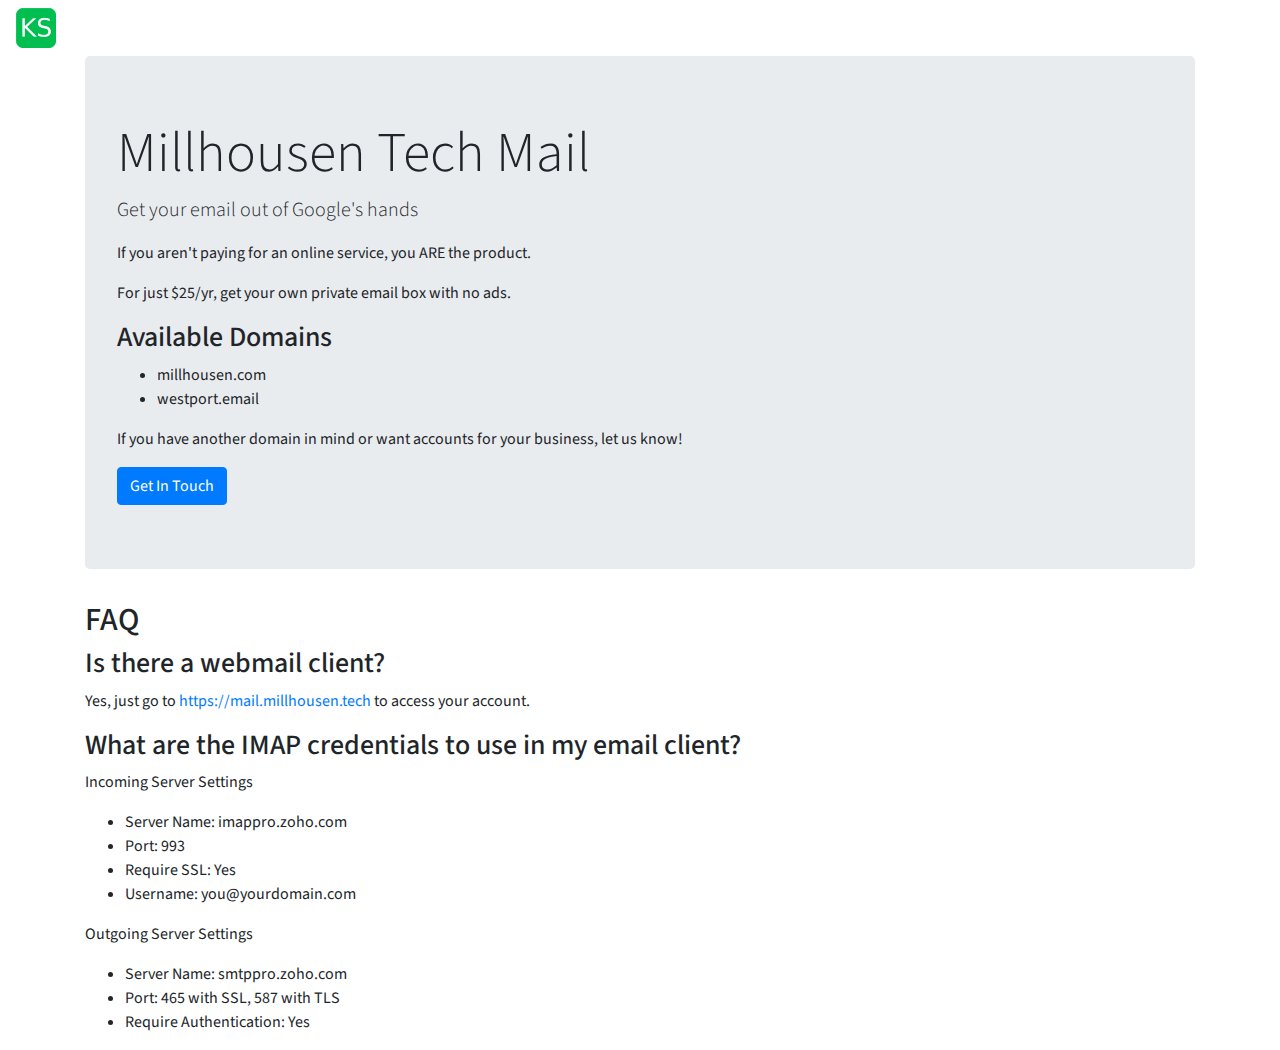
<file: email/index.html>
<!DOCTYPE html>
<html>

<head>
    <meta charset="utf-8">
    <meta http-equiv="X-UA-Compatible" content="IE=edge,chrome=1">
    <title>Millhousen Tech Email</title>
    <meta name="description" content="">
    <link rel=icon href="/img/ks-greenlogo.png" sizes="40x40" type="image/png">
    <meta name="viewport" content="width=device-width, initial-scale=1">
    <link rel="stylesheet" href="https://cdnjs.cloudflare.com/ajax/libs/twitter-bootstrap/4.3.1/css/bootstrap.min.css" integrity="sha256-YLGeXaapI0/5IgZopewRJcFXomhRMlYYjugPLSyNjTY=" crossorigin="anonymous" />
    <link href="https://fonts.googleapis.com/css?family=Source+Sans+Pro" rel="stylesheet">
    <link href="/css/style.css" rel="stylesheet">
</head>

<body>
    <nav class="navbar navbar-expand-lg navbar-dark">
        <a class="navbar-brand" href="#">
            <img src="/img/ks-greenlogo.png" width="40" height="40" class="" alt="">
            Millhousen Tech
        </a>
        <button class="navbar-toggler" type="button" data-toggle="collapse" data-target="#navbarText" aria-controls="navbarText" aria-expanded="false" aria-label="Toggle navigation">
            <span class="navbar-toggler-icon"></span>
        </button>
        <div class="collapse navbar-collapse" id="navbarText">
            <ul class="navbar-nav mr-auto">
                <li class="nav-item">
                    <a class="nav-link" href="/">Home <span class="sr-only">(current)</span></a>
                </li>
                <li class="nav-item active">
                    <a class="nav-link" href="/email">MT Mail</a>
                </li>
                <li class="nav-item">
                    <a class="nav-link" target="_blank" href="https://support.millhousen.tech/help/1272401447">Contact</a>
                </li>
                <li class="nav-item">
                    <a class="nav-link" href="https://cloudfree.shop">CloudFree</a>
                </li>
                <li class="nav-item">
                    <a class="nav-link" href="https://github.com/MillhousenTech">GitHub</a>
                </li>
            </ul>
            <span class="navbar-text">
                Tech Solutions For You
            </span>
        </div>
    </nav>
    <div class="container">
    <div class="jumbotron">
        <h1 class="display-4">Millhousen Tech Mail</h1>
        <p class="lead">Get your email out of Google's hands</p>
        <p>If you aren't paying for an online service, you ARE the product.</p>
        <p>For just $25/yr, get your own private email box with no ads.</p>
        <h3>Available Domains</h3>
        <ul>
            <li>millhousen.com</li>
            <li>westport.email</li>
        </ul>
        <p>If you have another domain in mind or want accounts for your business, let us know!</p>
        <a class="btn btn-primary" href="https://support.millhousen.tech/help/1272401447">Get In Touch</a>
    </div>
    <h2>FAQ</h2>
    <h3>Is there a webmail client?</h3>
    <p>Yes, just go to <a href="https://mail.millhousen.tech">https://mail.millhousen.tech</a> to access your account.</p>
    <h3>What are the IMAP credentials to use in my email client?</h3>
    <p>Incoming Server Settings</p>
    <ul>
        <li>Server Name: imappro.zoho.com</li>
        <li>Port: 993</li>
        <li>Require SSL: Yes</li>
        <li>Username: you@yourdomain.com</li>
    </ul>
    <p>Outgoing Server Settings</p>
    <ul>
        <li>Server Name: smtppro.zoho.com</li>
        <li>Port: 465 with SSL, 587 with TLS</li>
        <li>Require Authentication: Yes</li>
    </ul>
    </div>
    <script src="https://cdnjs.cloudflare.com/ajax/libs/jquery/3.4.1/jquery.slim.min.js" integrity="sha256-pasqAKBDmFT4eHoN2ndd6lN370kFiGUFyTiUHWhU7k8=" crossorigin="anonymous"></script>
    <script src="https://cdnjs.cloudflare.com/ajax/libs/twitter-bootstrap/4.3.1/js/bootstrap.min.js" integrity="sha256-CjSoeELFOcH0/uxWu6mC/Vlrc1AARqbm/jiiImDGV3s=" crossorigin="anonymous"></script>
    <call-us 
     style="position: fixed; right: 20px; bottom: 20px; 
         font-family: Arial; 
         z-index: 99999; 
         --call-us-form-header-background:#373737;
         --call-us-main-button-background:#0596d4;
         --call-us-client-text-color:#d4d4d4;
         --call-us-agent-text-color:#eeeeee;
         --call-us-form-height:330px;" 
     id="wp-live-chat-by-3CX" 
     channel-url="https://millhousentech.3cx.us" 
     files-url="https://millhousentech.3cx.us" 
     minimized="true" 
     animation-style="none" 
     party="kennethstier" 
     minimized-style="BubbleRight" 
     allow-call="true" 
     allow-video="true" 
     allow-soundnotifications="true" 
     enable-onmobile="true" 
     offline-enabled="true" 
     enable="true" 
     ignore-queueownership="false" 
     authentication="both" 
     operator-name="Support" 
     show-operator-actual-name="true" 
     channel="phone" 
     aknowledge-received="true" 
     gdpr-enabled="false" 
     gdpr-message="I agree that my personal data to be processed and for the use of cookies in order to engage in a chat processed by COMPANY, for the purpose of Chat/Support for the time of  30 day(s) as per the GDPR." 
     message-userinfo-format="both" 
     message-dateformat="both" 
     start-chat-button-text="Chat" 
     window-title="Live Chat & Talk" 
     button-icon-type="Default" 
     invite-message="Hello! How can we help you today?" 
     authentication-message="Could we have your name and email?" 
     unavailable-message="We are away, leave us a message!" 
     offline-finish-message="We received your message and we'll contact you soon." 
     ending-message="Your session is over. Please feel free to contact us again!" 
     greeting-visibility="none" 
     greeting-offline-visibility="none" 
     chat-delay="2000" 
     offline-name-message="Could we have your name?" 
     offline-email-message="Could we have your email?" 
     offline-form-invalid-name="I'm sorry, the provided name is not valid." 
     offline-form-maximum-characters-reached="Maximum characters reached" 
     offline-form-invalid-email="I'm sorry, that doesn't look like an email address. Can you try again?" 
     >
</call-us>


<script defer src="https://cdn.3cx.com/livechat/v1/callus.js" id="tcx-callus-js"></script>
</body>
</html>
</file>
<file: css/style.css>
body {
            font-family: 'Source Sans Pro', sans-serif;
        }

        .navbar-brand {
            padding: 0px;
        }

        #portrait {
            padding-right: 15px;
        }
</file>
